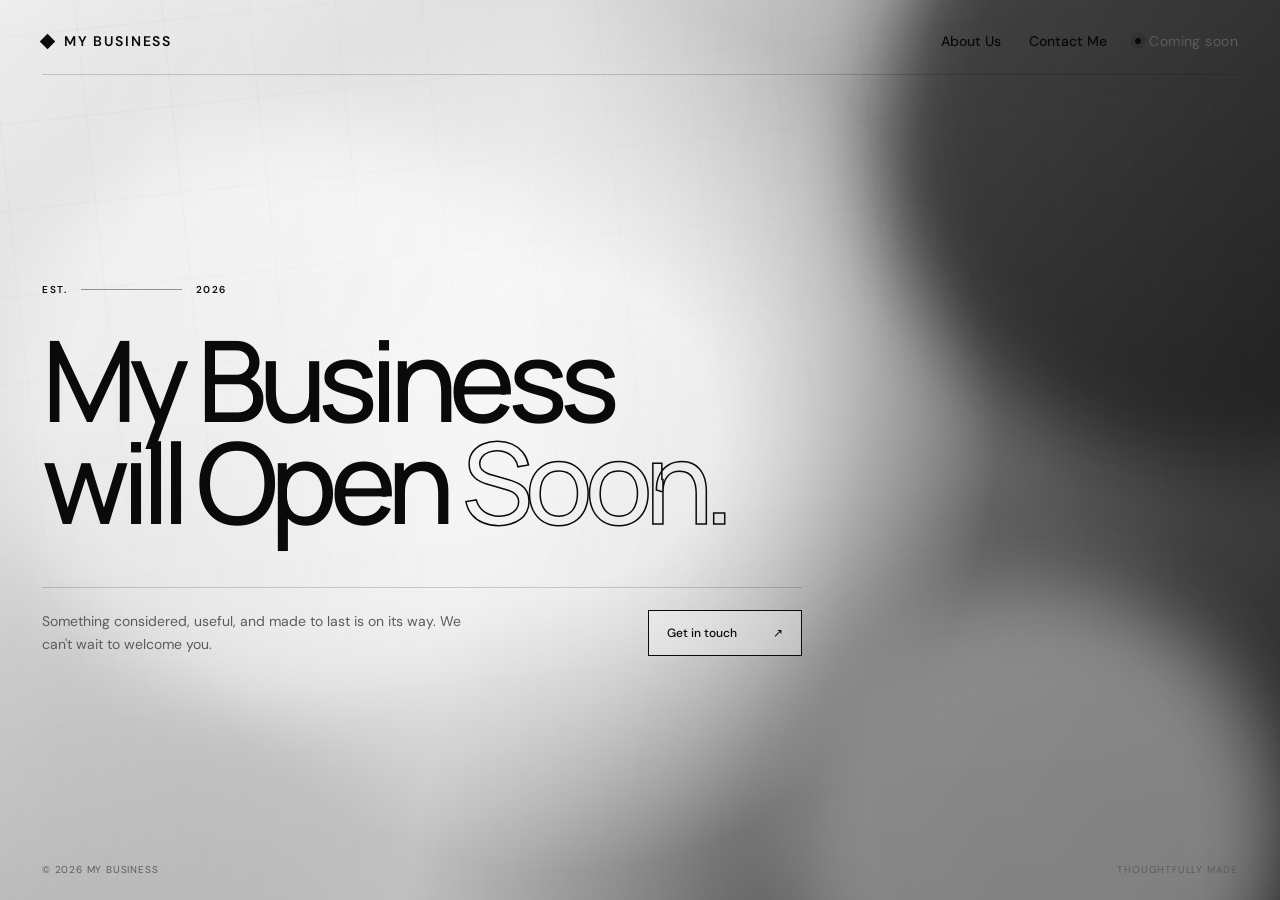
<file: index.html>
<!doctype html>
<html lang="en">
  <head>
    <meta charset="UTF-8" />
    <meta name="viewport" content="width=device-width, initial-scale=1.0" />
    <meta
      http-equiv="Content-Security-Policy"
      content="default-src 'self'; script-src 'none'; style-src 'self'; font-src 'self'; img-src 'self'; connect-src 'none'; object-src 'none'; frame-src 'none'; child-src 'none'; worker-src 'none'; media-src 'none'; manifest-src 'none'; base-uri 'self'; form-action 'none'; upgrade-insecure-requests"
    />
    <meta name="referrer" content="strict-origin-when-cross-origin" />
    <meta
      name="description"
      content="My Business is opening soon. Stay tuned for what comes next."
    />
    <meta property="og:title" content="My Business — Opening Soon" />
    <meta
      property="og:description"
      content="My Business is opening soon. Stay tuned for what comes next."
    />
    <meta property="og:type" content="website" />
    <meta property="og:url" content="https://rodrigovaldes.github.io/cursor101/" />
    <title>My Business — Opening Soon</title>
    <link rel="icon" href="favicon.svg" type="image/svg+xml" />
    <link rel="stylesheet" href="styles.css" />
  </head>
  <body>
    <main class="page page--home">
      <div class="gradient-scene" aria-hidden="true">
        <span class="gradient-orb gradient-orb--ink"></span>
        <span class="gradient-orb gradient-orb--ash"></span>
        <span class="gradient-orb gradient-orb--white"></span>
        <span class="gradient-grid"></span>
      </div>

      <nav class="nav" aria-label="Main navigation">
        <a class="brand" href="index.html" aria-label="My Business home">
          <span class="brand-mark" aria-hidden="true"></span>
          MY BUSINESS
        </a>
        <div class="nav-links">
          <a class="nav-link" href="about.html">About Us</a>
          <a class="nav-link" href="contact.html">Contact Me</a>
          <span class="status"><span class="status-dot"></span>Coming soon</span>
        </div>
      </nav>

      <section class="hero">
        <div class="eyebrow">
          <span>EST.</span>
          <span class="eyebrow-line"></span>
          <span>2026</span>
        </div>

        <h1>My Business<br />will Open <em>Soon.</em></h1>

        <div class="hero-footer">
          <p>
            Something considered, useful, and made to last is on its way.
            We can't wait to welcome you.
          </p>
          <a class="contact-link" href="mailto:hello@mybusiness.com">
            Get in touch
            <span aria-hidden="true">↗</span>
          </a>
        </div>
      </section>

      <footer class="footer">
        <span>© 2026 My Business</span>
        <span>Thoughtfully made</span>
      </footer>
    </main>
  </body>
</html>
</file>
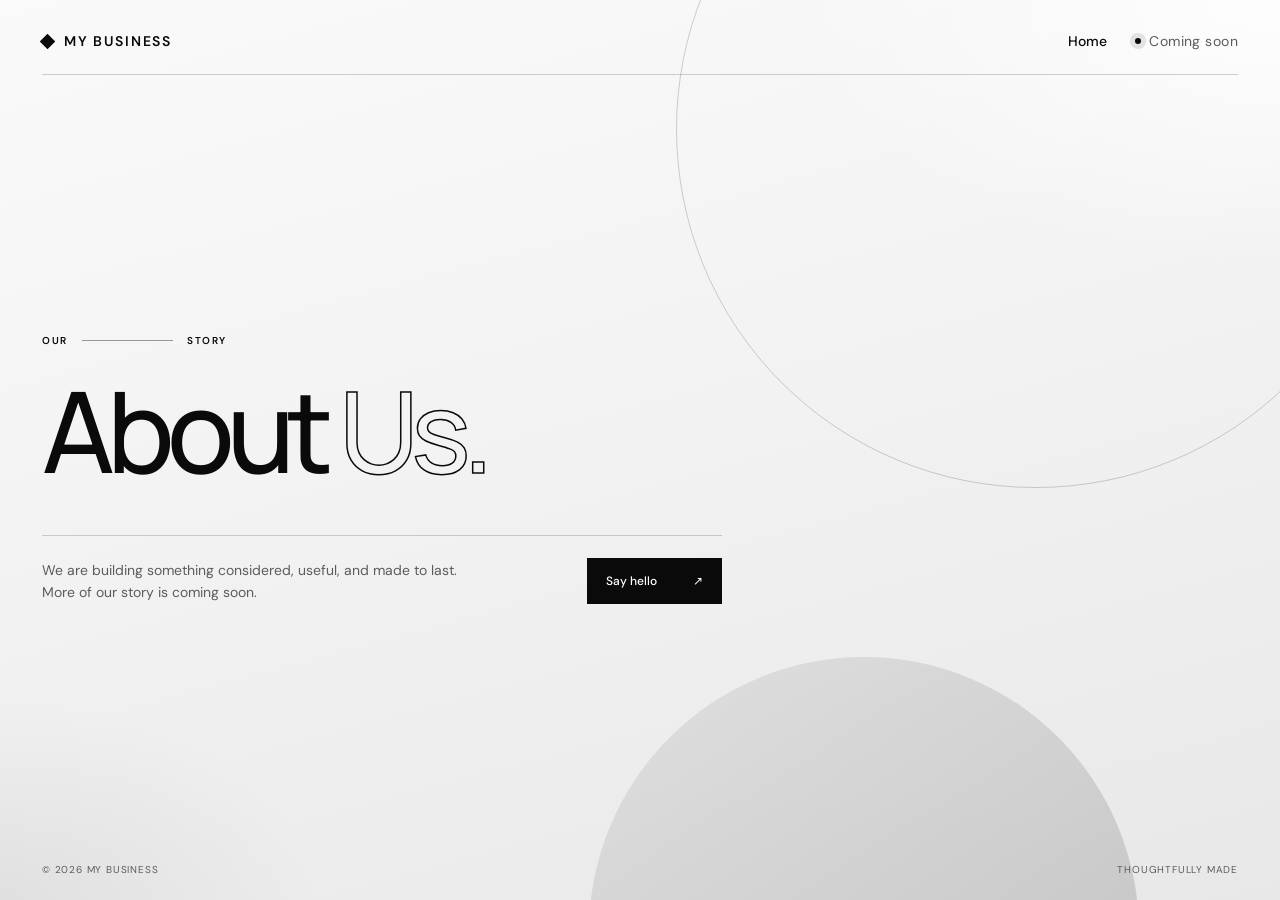
<file: about.html>
<!doctype html>
<html lang="en">
  <head>
    <meta charset="UTF-8" />
    <meta name="viewport" content="width=device-width, initial-scale=1.0" />
    <meta
      http-equiv="Content-Security-Policy"
      content="default-src 'self'; script-src 'none'; style-src 'self'; font-src 'self'; img-src 'self'; connect-src 'none'; object-src 'none'; frame-src 'none'; child-src 'none'; worker-src 'none'; media-src 'none'; manifest-src 'none'; base-uri 'self'; form-action 'none'; upgrade-insecure-requests"
    />
    <meta name="referrer" content="strict-origin-when-cross-origin" />
    <meta
      name="description"
      content="Learn more about My Business and what we are building."
    />
    <meta property="og:title" content="About Us — My Business" />
    <meta
      property="og:description"
      content="Learn more about My Business and what we are building."
    />
    <meta property="og:type" content="website" />
    <meta
      property="og:url"
      content="https://rodrigovaldes.github.io/cursor101/about.html"
    />
    <title>About Us — My Business</title>
    <link rel="icon" href="favicon.svg" type="image/svg+xml" />
    <link rel="stylesheet" href="styles.css" />
  </head>
  <body>
    <main class="page">
      <nav class="nav" aria-label="Main navigation">
        <a class="brand" href="index.html" aria-label="My Business home">
          <span class="brand-mark" aria-hidden="true"></span>
          MY BUSINESS
        </a>
        <div class="nav-links">
          <a class="nav-link" href="index.html">Home</a>
          <span class="status"><span class="status-dot"></span>Coming soon</span>
        </div>
      </nav>

      <section class="hero about-hero">
        <div class="eyebrow">
          <span>OUR</span>
          <span class="eyebrow-line"></span>
          <span>STORY</span>
        </div>

        <h1>About <em>Us.</em></h1>

        <div class="hero-footer about-copy">
          <p>
            We are building something considered, useful, and made to last.
            More of our story is coming soon.
          </p>
          <a class="contact-link" href="mailto:hello@mybusiness.com">
            Say hello
            <span aria-hidden="true">↗</span>
          </a>
        </div>
      </section>

      <footer class="footer">
        <span>© 2026 My Business</span>
        <span>Thoughtfully made</span>
      </footer>
    </main>
  </body>
</html>
</file>
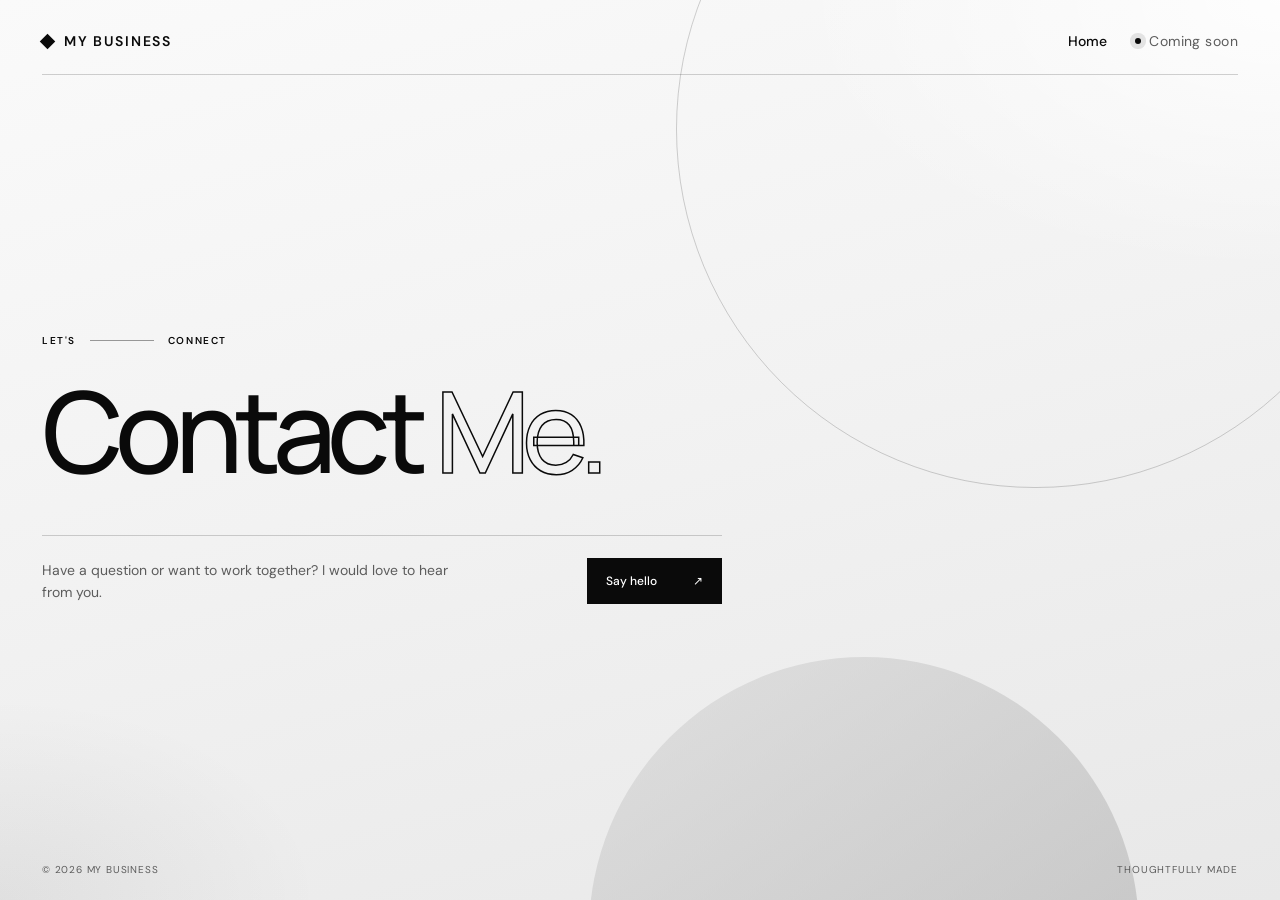
<file: contact.html>
<!doctype html>
<html lang="en">
  <head>
    <meta charset="UTF-8" />
    <meta name="viewport" content="width=device-width, initial-scale=1.0" />
    <meta
      http-equiv="Content-Security-Policy"
      content="default-src 'self'; script-src 'none'; style-src 'self'; font-src 'self'; img-src 'self'; connect-src 'none'; object-src 'none'; frame-src 'none'; child-src 'none'; worker-src 'none'; media-src 'none'; manifest-src 'none'; base-uri 'self'; form-action 'none'; upgrade-insecure-requests"
    />
    <meta name="referrer" content="strict-origin-when-cross-origin" />
    <meta
      name="description"
      content="Get in touch with My Business."
    />
    <meta property="og:title" content="Contact Me — My Business" />
    <meta property="og:description" content="Get in touch with My Business." />
    <meta property="og:type" content="website" />
    <meta
      property="og:url"
      content="https://rodrigovaldes.github.io/cursor101/contact.html"
    />
    <title>Contact Me — My Business</title>
    <link rel="icon" href="favicon.svg" type="image/svg+xml" />
    <link rel="stylesheet" href="styles.css" />
  </head>
  <body>
    <main class="page">
      <nav class="nav" aria-label="Main navigation">
        <a class="brand" href="index.html" aria-label="My Business home">
          <span class="brand-mark" aria-hidden="true"></span>
          MY BUSINESS
        </a>
        <div class="nav-links">
          <a class="nav-link" href="index.html">Home</a>
          <span class="status"><span class="status-dot"></span>Coming soon</span>
        </div>
      </nav>

      <section class="hero about-hero">
        <div class="eyebrow">
          <span>LET'S</span>
          <span class="eyebrow-line"></span>
          <span>CONNECT</span>
        </div>

        <h1>Contact <em>Me.</em></h1>

        <div class="hero-footer about-copy">
          <p>
            Have a question or want to work together? I would love to hear
            from you.
          </p>
          <a class="contact-link" href="mailto:hello@mybusiness.com">
            Say hello
            <span aria-hidden="true">↗</span>
          </a>
        </div>
      </section>

      <footer class="footer">
        <span>© 2026 My Business</span>
        <span>Thoughtfully made</span>
      </footer>
    </main>
  </body>
</html>
</file>
<file: styles.css>
/* Self-hosted fonts (OFL) — no third-party CDN */
@font-face {
  font-family: "DM Sans";
  font-style: normal;
  font-weight: 400 600;
  font-display: swap;
  src: url("fonts/dm-sans-c57593e0.woff2") format("woff2");
}

@font-face {
  font-family: "Manrope";
  font-style: normal;
  font-weight: 400 600;
  font-display: swap;
  src: url("fonts/manrope-b4295101.woff2") format("woff2");
}

:root {
  --ink: #0a0a0a;
  --paper: #f2f2f2;
  --surface: #ffffff;
  --ash: #b8b8b8;
  --stone: #8a8a8a;
  --muted: #5c5c5c;
  --line: rgba(10, 10, 10, 0.18);
}

* {
  box-sizing: border-box;
}

html {
  background: var(--ink);
}

body {
  margin: 0;
  min-width: 320px;
  min-height: 100vh;
  color: var(--ink);
  background: var(--paper);
  font-family: "DM Sans", sans-serif;
  -webkit-font-smoothing: antialiased;
}

a {
  color: inherit;
}

.page {
  position: relative;
  display: grid;
  grid-template-rows: auto 1fr auto;
  min-height: 100svh;
  padding: 32px 42px 24px;
  background:
    radial-gradient(ellipse 70% 55% at 100% 0%, rgba(255, 255, 255, 0.85), transparent 55%),
    radial-gradient(ellipse 50% 45% at 0% 100%, rgba(10, 10, 10, 0.06), transparent 50%),
    linear-gradient(165deg, #fafafa 0%, var(--paper) 48%, #e8e8e8 100%);
  overflow: hidden;
}

.page::before {
  position: absolute;
  top: -18vw;
  right: -9vw;
  width: 56vw;
  height: 56vw;
  border: 1px solid var(--line);
  border-radius: 50%;
  content: "";
}

.page::after {
  position: absolute;
  right: 11vw;
  bottom: -24vw;
  width: 43vw;
  height: 43vw;
  border-radius: 50%;
  background: linear-gradient(145deg, #d4d4d4 0%, #9e9e9e 100%);
  content: "";
  opacity: 0.55;
}

.page--home {
  background: #ececec;
}

.page--home::before,
.page--home::after {
  display: none;
}

.gradient-scene {
  position: absolute;
  z-index: 0;
  inset: -22%;
  overflow: hidden;
  background:
    radial-gradient(circle at 46% 48%, rgba(255, 255, 255, 0.95) 0 12%, transparent 34%),
    linear-gradient(
      125deg,
      #ffffff 6%,
      #e6e6e6 28%,
      #a3a3a3 50%,
      #3a3a3a 72%,
      #0a0a0a 92%
    );
  transform: rotate(-6deg) scale(1.08);
  will-change: transform;
  animation: scene-drift 10s ease-in-out infinite alternate;
}

.gradient-scene::after {
  position: absolute;
  inset: 0;
  background:
    linear-gradient(105deg, transparent 24%, rgba(255, 255, 255, 0.42) 43%, transparent 60%),
    linear-gradient(180deg, rgba(255, 255, 255, 0.1), rgba(10, 10, 10, 0.14));
  content: "";
  animation: light-sweep 7s ease-in-out infinite alternate;
}

.gradient-orb {
  position: absolute;
  display: block;
  border-radius: 50%;
  filter: blur(36px);
  will-change: transform;
}

.gradient-orb--ink {
  top: 8%;
  right: 3%;
  width: 48vw;
  height: 48vw;
  background: rgba(10, 10, 10, 0.72);
  animation: ink-float 9s ease-in-out infinite;
}

.gradient-orb--ash {
  right: 20%;
  bottom: 2%;
  width: 36vw;
  height: 36vw;
  background: rgba(160, 160, 160, 0.85);
  animation: ash-float 8s ease-in-out infinite;
}

.gradient-orb--white {
  top: 24%;
  left: 18%;
  width: 42vw;
  height: 42vw;
  background: rgba(255, 255, 255, 0.82);
  animation: white-float 11s ease-in-out infinite;
}

.gradient-grid {
  position: absolute;
  inset: -15%;
  display: block;
  background-image:
    linear-gradient(rgba(10, 10, 10, 0.08) 1px, transparent 1px),
    linear-gradient(90deg, rgba(10, 10, 10, 0.08) 1px, transparent 1px);
  background-size: 80px 80px;
  mask-image: linear-gradient(to bottom, rgba(0, 0, 0, 0.7), transparent 76%);
  will-change: transform;
  animation: grid-drift 14s linear infinite;
}

.nav,
.hero,
.footer {
  position: relative;
  z-index: 1;
}

.nav,
.footer,
.hero-footer {
  display: flex;
  align-items: center;
  justify-content: space-between;
}

.nav {
  padding-bottom: 24px;
  border-bottom: 1px solid var(--line);
}

.nav-links {
  display: flex;
  gap: 28px;
  align-items: center;
}

.nav-link {
  font-size: 14px;
  font-weight: 500;
  text-decoration: none;
}

.nav-link:hover {
  text-decoration: underline;
  text-underline-offset: 4px;
}

.brand {
  display: inline-flex;
  gap: 11px;
  align-items: center;
  font-size: 14px;
  font-weight: 600;
  letter-spacing: 0.13em;
  text-decoration: none;
}

.brand-mark {
  width: 11px;
  height: 11px;
  background: var(--ink);
  transform: rotate(45deg);
}

.status {
  display: flex;
  gap: 8px;
  align-items: center;
  color: var(--muted);
  font-size: 14px;
  letter-spacing: 0.03em;
}

.status-dot {
  width: 6px;
  height: 6px;
  border-radius: 50%;
  background: var(--ink);
  box-shadow: 0 0 0 5px rgba(10, 10, 10, 0.1);
  animation: pulse 2.4s ease-out infinite;
}

.hero {
  align-self: center;
  width: min(1060px, 92%);
  padding: 7vh 0;
}

.eyebrow {
  display: flex;
  gap: 14px;
  align-items: center;
  width: 185px;
  margin-bottom: 32px;
  font-size: 10px;
  font-weight: 600;
  letter-spacing: 0.16em;
}

.eyebrow-line {
  flex: 1;
  height: 1px;
  background: var(--ink);
  opacity: 0.4;
}

h1 {
  max-width: 980px;
  margin: 0;
  font-family: "Manrope", sans-serif;
  font-size: clamp(54px, 8.8vw, 138px);
  font-weight: 500;
  letter-spacing: -0.072em;
  line-height: 0.91;
}

h1 em {
  color: transparent;
  font-style: normal;
  -webkit-text-stroke: 1.5px var(--ink);
}

.hero-footer {
  max-width: 760px;
  margin-top: clamp(38px, 6vh, 70px);
  padding-top: 22px;
  border-top: 1px solid var(--line);
}

.hero-footer p {
  max-width: 430px;
  margin: 0;
  color: var(--muted);
  font-size: 14px;
  line-height: 1.6;
}

.about-hero {
  max-width: 1060px;
}

.about-copy {
  max-width: 680px;
}

.contact-link {
  display: inline-flex;
  gap: 36px;
  align-items: center;
  padding: 14px 18px;
  border: 1px solid var(--ink);
  font-size: 12px;
  font-weight: 500;
  text-decoration: none;
  background: rgba(255, 255, 255, 0.35);
  backdrop-filter: blur(8px);
  transition:
    color 180ms ease,
    background 180ms ease,
    border-color 180ms ease;
}

.contact-link:hover {
  color: var(--surface);
  background: var(--ink);
  border-color: var(--ink);
}

.about-copy .contact-link {
  color: var(--surface);
  background: var(--ink);
  border-color: var(--ink);
}

.about-copy .contact-link:hover {
  color: var(--surface);
  background: #2a2a2a;
  border-color: #2a2a2a;
}

.footer {
  color: var(--muted);
  font-size: 10px;
  letter-spacing: 0.08em;
  text-transform: uppercase;
}

@keyframes pulse {
  50% {
    box-shadow: 0 0 0 8px rgba(10, 10, 10, 0);
  }
}

@keyframes scene-drift {
  to {
    transform: rotate(-3deg) scale(1.13) translate3d(-1.5%, 1.5%, 0);
  }
}

@keyframes light-sweep {
  to {
    transform: translate3d(18%, -8%, 0);
  }
}

@keyframes ink-float {
  0%,
  100% {
    transform: translate3d(0, 0, 0) scale(1);
  }

  33% {
    transform: translate3d(-18%, 12%, 0) scale(1.16);
  }

  66% {
    transform: translate3d(-7%, 24%, 0) scale(1.04);
  }
}

@keyframes ash-float {
  0%,
  100% {
    transform: translate3d(0, 0, 0) scale(1);
  }

  33% {
    transform: translate3d(16%, -20%, 0) scale(1.12);
  }

  66% {
    transform: translate3d(-6%, -9%, 0) scale(0.94);
  }
}

@keyframes white-float {
  0%,
  100% {
    transform: translate3d(0, 0, 0) scale(1);
  }

  33% {
    transform: translate3d(20%, 10%, 0) scale(0.86);
  }

  66% {
    transform: translate3d(8%, 22%, 0) scale(1.1);
  }
}

/* Translate distance must equal .gradient-grid background-size so the tile loops seamlessly. */
@keyframes grid-drift {
  to {
    transform: translate3d(80px, 80px, 0);
  }
}

@keyframes grid-drift-sm {
  to {
    transform: translate3d(56px, 56px, 0);
  }
}

@media (max-width: 700px) {
  .page {
    padding: 24px 20px 20px;
  }

  .page::before {
    top: 8vh;
    right: -48vw;
    width: 110vw;
    height: 110vw;
  }

  .page::after {
    right: -25vw;
    bottom: -18vw;
    width: 85vw;
    height: 85vw;
  }

  .gradient-scene {
    inset: -12% -62%;
    transform: rotate(-8deg) scale(1.05);
  }

  .gradient-orb--ink {
    top: 6%;
    right: 5%;
    width: 100vw;
    height: 100vw;
  }

  .gradient-orb--ash {
    right: 8%;
    bottom: 8%;
    width: 90vw;
    height: 90vw;
  }

  .gradient-orb--white {
    top: 28%;
    left: 14%;
    width: 105vw;
    height: 105vw;
  }

  .gradient-grid {
    background-size: 56px 56px;
    animation-name: grid-drift-sm;
  }

  .hero {
    width: 100%;
  }

  h1 {
    font-size: clamp(52px, 18vw, 88px);
  }

  .hero-footer {
    align-items: flex-start;
    flex-direction: column;
    gap: 24px;
  }

  .nav-links {
    gap: 16px;
  }

  .contact-link {
    gap: 60px;
  }

  .footer span:last-child {
    display: none;
  }
}

@media (prefers-reduced-motion: reduce) {
  .status-dot,
  .gradient-scene,
  .gradient-scene::after,
  .gradient-orb,
  .gradient-grid {
    animation: none;
  }
}
</file>
